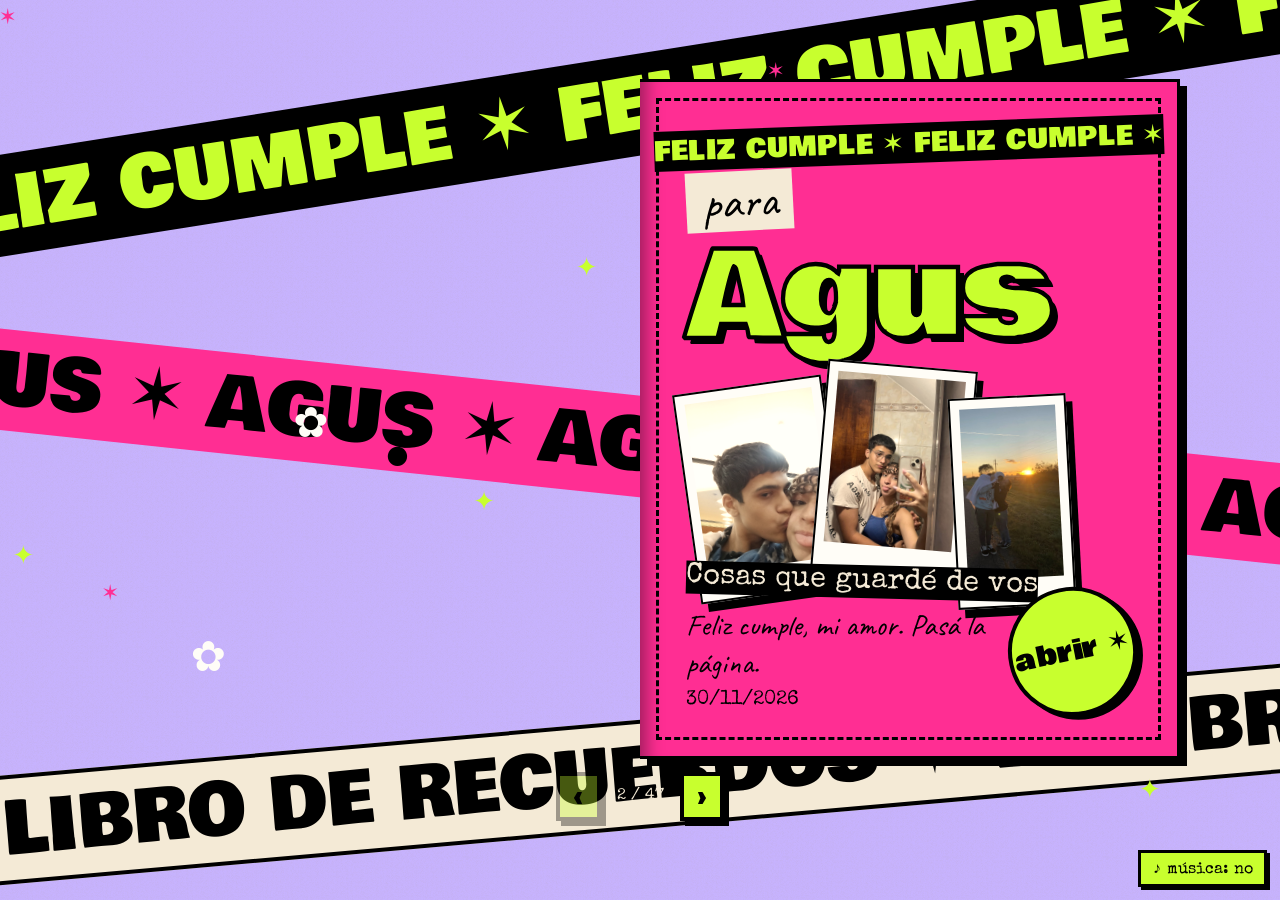
<file: index.html>
<!DOCTYPE html>
<html lang="es">
<head>
<meta charset="utf-8">
<meta name="viewport" content="width=device-width,initial-scale=1,viewport-fit=cover">
<title>Libro de recuerdos</title>
<meta name="theme-color" content="#ff2e93">
<link rel="preconnect" href="https://fonts.googleapis.com">
<link rel="preconnect" href="https://fonts.gstatic.com" crossorigin>
<link href="https://fonts.googleapis.com/css2?family=Bowlby+One&family=Caveat:wght@600&family=Special+Elite&display=swap" rel="stylesheet">
<link rel="stylesheet" href="styles.css">
<link rel="icon" href="assets/fotos/aguss ico2.ico">
<link rel="apple-touch-icon" href="assets/fotos/aguss ico3.ico">
</head>
<body>

<!-- LIBRO (se arma desde config.js) -->
<div id="book"><p class="bk-wait">Cargando el libro…</p></div>
<noscript><p style="padding:1rem">Este libro necesita JavaScript activado.</p></noscript>

<button id="musicBtn" hidden aria-pressed="false">♪ música: no</button>
<audio id="bgm" loop></audio>

<script>addEventListener("error",function(e){var b=document.getElementById("book");if(b&&/Cargando/.test(b.textContent))b.innerHTML='<p class="bk-wait">Algo falló: '+(e.message||"no se pudo cargar un archivo")+'. Descomprimí el ZIP completo y abrí index.html desde la carpeta.</p>'},true)</script>
<script src="config.js"></script>
<script src="script.js"></script>
</body>
</html>
</file>
<file: styles.css>
/* ===== Paleta ===== */
:root{--pink:#ff2e93;--acid:#c8ff2e;--lav:#c7b3ff;--ink:#000;--cream:#f4ead6;
  --display:"Bowlby One","Arial Black",Impact,sans-serif;--type:"Special Elite","Courier New",monospace;--hand:"Caveat","Comic Sans MS",cursive}
*{box-sizing:border-box;margin:0}
html{-webkit-text-size-adjust:100%}
body{font-family:var(--type);color:var(--ink);background:var(--pink);overflow-x:hidden;min-height:100svh}
[hidden]{display:none!important}
:focus-visible{outline:4px solid var(--acid);outline-offset:3px}
button{font:inherit;cursor:pointer}

/* ===== INTRO ===== */
#intro{min-height:100svh;display:flex;flex-direction:column;align-items:center;justify-content:center;gap:.4rem;padding:1.2rem 1rem calc(1.2rem + env(safe-area-inset-bottom));
  background:radial-gradient(var(--ink) 1.4px,transparent 1.6px) 0 0/14px 14px,var(--pink);overflow:hidden;position:relative}
.big{font:clamp(3.4rem,17vw,9rem)/.88 var(--display);color:var(--acid);text-shadow:5px 5px 0 var(--ink);-webkit-text-stroke:3px var(--ink);transform:rotate(-4deg);text-align:left;align-self:flex-start;margin-left:2vw;letter-spacing:-.02em}
.stage{position:relative;width:min(92vw,520px);aspect-ratio:400/340;touch-action:none}
#pibble{width:100%;height:100%;overflow:visible;filter:drop-shadow(8px 8px 0 var(--ink))}
#pibble .eyes{fill:#000}
#pibble .eyes-happy,#pibble .m-open{display:none}
#belly{position:absolute;left:25%;top:55%;width:50%;height:36%;border-radius:50%;touch-action:none;cursor:grab}
.sub{background:var(--ink);color:var(--lav);font:clamp(1.2rem,6vw,2.2rem) var(--display);padding:.2rem .8rem;transform:rotate(2.5deg);margin-top:.6rem}
.hint{font-family:var(--hand);font-size:1.7rem;background:var(--cream);padding:0 .6rem;transform:rotate(-2deg);animation:nudge 1.6s ease-in-out infinite}
@keyframes nudge{50%{transform:rotate(-2deg) translateY(6px)}}
#bubble{position:absolute;right:-2%;top:2%;font:clamp(2rem,10vw,3.6rem) var(--display);color:var(--acid);-webkit-text-stroke:2px var(--ink);text-shadow:4px 4px 0 var(--ink);transform:rotate(8deg) scale(0);transition:transform .2s cubic-bezier(.3,1.8,.5,1);pointer-events:none}
.yeah #bubble{transform:rotate(8deg) scale(1)}
/* reacciones */
.body{transform-origin:50% 70%}
.happy .body{animation:wig .22s infinite alternate}
.happy .head{animation:wig .3s infinite alternate-reverse}
.happy .belly{animation:jig .18s infinite alternate;transform-box:fill-box;transform-origin:center}
.paw{transform-box:fill-box;transform-origin:50% 100%}
.happy .pa,.happy .pc{animation:kick .25s infinite alternate}
.happy .pb,.happy .pd{animation:kick .25s infinite alternate-reverse}
.ear{transform-box:fill-box;transform-origin:50% 100%}
.happy .ear{animation:kick .2s infinite alternate}
.happy .m-open,.yeah .m-open,.yeah .eyes-happy{display:block}
.happy .m-closed,.yeah .m-closed,.yeah .eyes{display:none}
.yeah .head{animation:pop .5s}
@keyframes wig{to{transform:rotate(2.5deg) translateX(3px)}}
@keyframes jig{to{transform:scale(1.05,.95)}}
@keyframes kick{to{transform:rotate(14deg)}}
@keyframes pop{40%{transform:scale(1.12) rotate(-4deg)}}
#sparks span{position:fixed;pointer-events:none;font:1.6rem var(--display);color:var(--acid);-webkit-text-stroke:1px var(--ink);animation:fly .9s ease-out forwards}
@keyframes fly{to{transform:translate(var(--dx),var(--dy)) rotate(var(--r));opacity:0}}

/* ===== CORTINA ===== */
#curtain{position:fixed;inset:0;z-index:50;pointer-events:none;background:var(--acid);clip-path:circle(0 at var(--x,50%) var(--y,70%))}
#curtain.on{animation:wipe .9s ease-in forwards}
#curtain.off{clip-path:circle(150vmax at var(--x) var(--y));animation:unwipe .8s ease-out forwards}
@keyframes wipe{to{clip-path:circle(150vmax at var(--x) var(--y))}}
@keyframes unwipe{to{clip-path:circle(0 at var(--x) var(--y))}}

/* ===== LIBRO ===== */
#book{min-height:100svh;background:var(--cream);position:relative;
  background-image:url("data:image/svg+xml,%3Csvg xmlns='http://www.w3.org/2000/svg' width='160' height='160'%3E%3Cfilter id='n'%3E%3CfeTurbulence baseFrequency='.8' numOctaves='2'/%3E%3CfeColorMatrix values='0 0 0 0 .4 0 0 0 0 .3 0 0 0 0 .2 0 0 0 .13 0'/%3E%3C/filter%3E%3Crect width='160' height='160' filter='url(%23n)'/%3E%3C/svg%3E")}
.cover{min-height:100svh;display:grid;place-items:center;padding:1.2rem;perspective:1400px;background:var(--lav)}
.cover-in{width:min(92vw,440px);min-height:76svh;background:var(--pink);border:5px solid var(--ink);box-shadow:10px 10px 0 var(--ink);padding:1.6rem 1.4rem;display:flex;flex-direction:column;gap:.9rem;transform-origin:left center;position:relative}
.cover.open .cover-in{animation:openbook 1s ease-in forwards}
@keyframes openbook{to{transform:rotateY(-115deg);opacity:0}}
.cover .para{font:2rem var(--hand);background:var(--cream);align-self:flex-start;padding:0 .6rem;transform:rotate(-3deg)}
.cover h2{font:clamp(3rem,16vw,5.6rem)/.9 var(--display);color:var(--acid);-webkit-text-stroke:3px var(--ink);text-shadow:4px 4px 0 var(--ink);word-break:break-word}
.cover h3{font:1.5rem/1.15 var(--type);background:var(--ink);color:var(--cream);padding:.3rem .6rem;align-self:flex-start;transform:rotate(1.5deg)}
.cover p.msg{font-size:1.15rem;max-width:30ch}
.cover small{margin-top:auto;font-size:.95rem}
.btn{font:1.15rem var(--display);background:var(--acid);border:4px solid var(--ink);box-shadow:5px 5px 0 var(--ink);padding:.7rem 1rem;color:var(--ink);transition:transform .1s,box-shadow .1s}
.btn:active{transform:translate(4px,4px);box-shadow:1px 1px 0 var(--ink)}
.pages{padding:2.5rem 1rem 5rem;max-width:960px;margin:auto;animation:in .7s both}
@keyframes in{from{opacity:0}}
.pages h2{font:clamp(2rem,9vw,3.6rem)/1 var(--display);margin:3.5rem 0 1.4rem;display:inline-block;background:var(--lav);border:4px solid var(--ink);padding:.2rem .7rem;transform:rotate(-2deg)}
.pages h2:first-child{margin-top:0}
/* fotos */
.album{columns:2 150px;column-gap:1.2rem}
.polaroid{break-inside:avoid;background:#fffdf7;padding:.6rem .6rem 1rem;margin:0 0 1.5rem;border:2px solid var(--ink);box-shadow:4px 6px 0 rgba(0,0,0,.85);position:relative}
.polaroid:nth-child(4n+1){transform:rotate(-2.5deg)}.polaroid:nth-child(4n+2){transform:rotate(2deg) translateY(10px)}
.polaroid:nth-child(4n+3){transform:rotate(1.2deg)}.polaroid:nth-child(4n){transform:rotate(-1.6deg) translateY(8px)}
.polaroid::before{content:"";position:absolute;top:-12px;left:50%;width:70px;height:22px;margin-left:-35px;background:var(--acid);opacity:.85;transform:rotate(-4deg)}
.polaroid img{display:block;width:100%;height:auto;filter:sepia(.28) saturate(1.15) contrast(1.05);background:#e9c9a4}
.polaroid figcaption{font:1.45rem/1.1 var(--hand);margin-top:.5rem}
/* videos */
.clip{background:var(--ink);padding:.7rem;margin-bottom:1.5rem;transform:rotate(1deg);box-shadow:6px 6px 0 var(--pink)}
.clip video{width:100%;display:block;max-height:70svh;background:#222}
.clip .row{display:flex;gap:.8rem;align-items:center;margin-top:.6rem;color:var(--cream)}
.clip .btn{font-size:1rem;padding:.4rem .8rem;box-shadow:3px 3px 0 var(--pink)}
.clip .row span{font:1.4rem var(--hand)}
/* carta */
.envelope{position:relative;width:min(100%,460px);margin:2rem auto 0;cursor:pointer;background:none;border:0;display:block;text-align:left}
.env-back{height:230px;background:var(--lav);border:4px solid var(--ink);position:relative;transition:height .6s .4s}
.env-front{position:absolute;inset:auto 0 0 0;height:150px;background:var(--pink);border:4px solid var(--ink);clip-path:polygon(0 0,50% 55%,100% 0,100% 100%,0 100%);z-index:3}
.env-flap{position:absolute;top:0;left:0;right:0;height:115px;background:var(--acid);border:4px solid var(--ink);clip-path:polygon(0 0,100% 0,50% 100%);transform-origin:top;transition:transform .5s;z-index:4}
.sheet{position:absolute;left:5%;right:5%;bottom:10px;background:#fffdf7;border:3px solid var(--ink);padding:1.2rem 1.1rem;z-index:2;height:190px;overflow:hidden;transition:all .8s .45s;font-size:1.05rem;line-height:1.55}
.sheet p{margin-bottom:.8em}.sheet .sal{font:1.9rem var(--hand)}
.envelope.open .env-flap{transform:rotateX(180deg);z-index:1}
.envelope.open .env-back{height:var(--sh,560px)}
.envelope.open .sheet{position:relative;bottom:auto;height:auto;margin:0;left:0;right:0;z-index:2;transform:translateY(-130px) rotate(-1deg);margin-bottom:-110px;box-shadow:6px 6px 0 var(--ink)}
.envelope.open .env-front{display:none}
.envelope.open .env-back{display:none}
.tap{font:1.5rem var(--hand);text-align:center;margin-top:.8rem}
.envelope.open + .tap{display:none}
/* vales */
.vales{display:grid;gap:1.4rem;grid-template-columns:repeat(auto-fit,minmax(250px,1fr))}
.vale{border:4px dashed var(--ink);padding:1rem;position:relative;background:var(--c);display:flex;flex-direction:column;gap:.5rem;min-height:170px}
.vale:nth-child(odd){transform:rotate(-1deg)}.vale:nth-child(even){transform:rotate(1.2deg)}
.vale.pink{--c:var(--pink)}.vale.acid{--c:var(--acid)}.vale.lav{--c:var(--lav)}.vale.cream{--c:#fffdf7}
.vale h3{font:1.6rem/1 var(--display)}
.vale .btn{font-size:.95rem;align-self:flex-start;margin-top:auto;background:var(--cream);padding:.4rem .8rem;box-shadow:3px 3px 0 var(--ink)}
.vale .stamp{display:none;position:absolute;right:8px;top:30%;font:2.2rem var(--display);color:var(--ink);border:5px solid var(--ink);padding:0 .5rem;transform:rotate(-14deg);opacity:.8;pointer-events:none}
.vale.used{filter:grayscale(.8) contrast(.9)}.vale.used .stamp{display:block}
.fin{margin-top:4rem;font:2.2rem var(--hand);text-align:center}
#musicBtn{position:fixed;right:.8rem;bottom:calc(.8rem + env(safe-area-inset-bottom));z-index:60;font:1rem var(--type);background:var(--acid);border:3px solid var(--ink);box-shadow:3px 3px 0 var(--ink);padding:.4rem .7rem}
@media(max-width:699px){#musicBtn{right:.4rem;bottom:calc(.1rem + env(safe-area-inset-bottom))}}
@media(min-width:700px){.album{columns:3 200px}}
@media(prefers-reduced-motion:reduce){*{animation-duration:.01s!important;animation-iteration-count:1!important;transition-duration:.01s!important}}

/* ===== LIBRO TIPO CUADERNO DE AVENTURAS (páginas con hoja que se da vuelta) ===== */
#book{background-color:#4a2f27;display:flex;flex-direction:column;align-items:center;justify-content:center;gap:.8rem;padding:.8rem .5rem calc(.8rem + env(safe-area-inset-bottom))}
.bk-spread{display:flex;width:min(94vw,460px);height:min(80svh,680px);perspective:2000px}
.bk-page{flex:1;min-width:0;height:100%;overflow:hidden;container-type:size;background:#f6edda;border:3px solid #000}
.bk-r{transform-origin:left center;box-shadow:inset 22px 0 18px -16px rgba(0,0,0,.4)}
.bk-l{display:none;transform-origin:right center}
.bk-in{height:100%;padding:5cqw;font-size:4.4cqw;display:flex;flex-direction:column;gap:2.5cqw}
@media(min-width:900px){.bk-spread{width:min(1080px,94vw)}.bk-l{display:block;border-right:0;box-shadow:inset -22px 0 18px -16px rgba(0,0,0,.4)}.bk-r{border-left:0}.bk-empty{visibility:hidden}}
.bk-cover{background:var(--pink)}
.bk-cover .bk-in{margin:3cqw;height:calc(100% - 6cqw);border:3px dashed #000}
.bk-cover .para{font:9cqw var(--hand);background:var(--cream);align-self:flex-start;padding:0 3cqw;transform:rotate(-3deg)}
.bk-cover h2{font:22cqw/.9 var(--display);color:var(--acid);-webkit-text-stroke:.8cqw #000;text-shadow:1.2cqw 1.2cqw 0 #000;word-break:break-word}
.bk-cover h3{font:6cqw/1.15 var(--type);background:#000;color:var(--cream);padding:0;align-self:flex-start;transform:rotate(1.5deg)}
.bk-cover small{margin-top:auto}.bk-cover .btn{font-size:5cqw}
.bk-mes{font:6.5cqw var(--hand);background:var(--acid);border:2px solid #000;padding:0 2cqw;align-self:flex-start;transform:rotate(-3deg)}
.bk-grid{flex:1;min-height:0;display:grid;grid-template-columns:1fr 1fr;grid-auto-rows:minmax(0,1fr);gap:4cqw}
.bk-grid.n1,.bk-grid.n2{grid-template-columns:1fr}.bk-grid.n3 figure:last-child{grid-column:1/-1}
.bk-grid figure{margin:0;background:#fffdf7;border:2px solid #000;padding:2cqw 2cqw 1cqw;display:flex;flex-direction:column;min-height:0;box-shadow:2px 3px 0 rgba(0,0,0,.8);position:relative}
.bk-grid figure:nth-child(odd){transform:rotate(-1.8deg)}.bk-grid figure:nth-child(even){transform:rotate(1.5deg)}
.bk-grid figure::before{content:"";position:absolute;top:-2.5cqw;left:50%;width:16cqw;height:5cqw;margin-left:-8cqw;background:var(--acid);opacity:.85;transform:rotate(-4deg)}
.bk-grid img{flex:1;min-height:0;width:100%;object-fit:contain;object-position:center;cursor:zoom-in;filter:sepia(.25) saturate(1.15) contrast(1.05);background:#ece1ca}
.bk-grid figcaption{font:5.2cqw/1 var(--hand);min-height:5cqw;padding-top:1cqw}
.bk-vid{flex:1;min-height:0;margin:0;display:flex;flex-direction:column;background:#000;padding:2cqw;box-shadow:3px 3px 0 var(--pink)}
.bk-vid video{flex:1;min-height:0;width:100%;object-fit:contain}.bk-vid figcaption{color:var(--cream);font:5cqw var(--hand)}
.bk-note .bk-in{overflow:auto}.bk-note h3,.bk-write h3,.bk-valepg>.bk-in>h3{font:8cqw/1 var(--display)}
.bk-note p{font:6cqw/1.35 var(--hand)}.bk-note .firma{margin-top:auto;font-size:8cqw}
.bk-write textarea{flex:1;min-height:0;width:100%;resize:none;border:0;padding:0;background:repeating-linear-gradient(to bottom,transparent 0 calc(8cqw - 1px),#b9a98f calc(8cqw - 1px) 8cqw) local;font:6cqw/8cqw var(--hand);color:#000}
.bk-write textarea:focus{outline:none}.bk-write .btn{font-size:4cqw;padding:.3rem .7rem;align-self:flex-start}
.bk-vales{flex:1;min-height:0;display:grid;grid-auto-rows:minmax(0,1fr);gap:3cqw}
.bk-page .vale{min-height:0;transform:none;padding:3cqw;border-width:3px;gap:1cqw;overflow:hidden}
.bk-page .vale h3{font-size:6cqw}.bk-page .vale p{font-size:4.4cqw}.bk-page .vale .btn{font-size:4cqw;padding:.2rem .6rem;margin-top:0}.bk-page .vale .stamp{font-size:8cqw;top:25%}
.bk-nav{display:flex;gap:1rem;align-items:center;color:var(--cream)}.bk-nav .btn{padding:.2rem .9rem;font-size:1.4rem}.bk-nav .btn:disabled{opacity:.35}
.bk-lb{position:fixed;inset:0;z-index:70;background:rgba(0,0,0,.92);display:grid;place-items:center;padding:1rem;cursor:zoom-out}.bk-lb img{max-width:100%;max-height:100%;border:4px solid #fffdf7}

.bk-wait{font:1.6rem var(--hand);color:var(--cream);padding:2rem;text-align:center}

/* ===== FONDO ANIMADO + PORTADA COLLAGE ===== */
#book{background-color:var(--lav);overflow:hidden;position:relative}
.bk-spread,.bk-nav{position:relative;z-index:1}
.bk-bg{position:absolute;inset:0;overflow:hidden;pointer-events:none}
.bk-band{position:absolute;left:-10%;width:120%;overflow:hidden;font:clamp(1.8rem,8vmin,4.5rem)/1.1 var(--display);padding:.15em 0}
.b1{top:6%;transform:rotate(-9deg);background:#000;color:var(--acid)}
.b2{top:44%;transform:rotate(6deg);background:var(--pink);color:#000}
.b2 .mq{animation-direction:reverse}
.b3{top:80%;transform:rotate(-5deg);background:var(--cream);color:#000;border-block:4px solid #000}
.mq{display:flex;width:max-content;animation:mq var(--dur,30s) linear infinite}.mq span{white-space:nowrap}
@keyframes mq{to{transform:translateX(-50%)}}
.bk-bg i{position:absolute;font-style:normal;font-size:var(--s);animation:fl var(--t) ease-in-out infinite}
@keyframes fl{50%{transform:translateY(-4vh) rotate(calc(var(--r) + 50deg))}}
.bk-r{box-shadow:inset 22px 0 18px -16px rgba(0,0,0,.4),7px 7px 0 #000}
@media(min-width:900px){.bk-l{box-shadow:inset -22px 0 18px -16px rgba(0,0,0,.4),-7px 7px 0 #000}}
.bk-cover{background:var(--pink)}
.bk-cover .bk-in{position:relative;gap:1.5cqw}
.cv-tape{margin:-1cqw -6cqw 0;background:#000;color:var(--acid);overflow:hidden;transform:rotate(-2deg);font:5cqw/1.5 var(--display)}.cv-tape .mq{--dur:14s}
.bk-cover .cv-name{font:min(22cqw,calc(105cqw / var(--n)))/1 var(--display);word-break:normal;white-space:nowrap}
.cv-name span{display:inline-block;animation:hop 1.9s ease-in-out infinite;animation-delay:calc(var(--d) * .13s)}
@keyframes hop{0%,55%,100%{transform:translateY(0)}25%{transform:translateY(-3cqw) rotate(-5deg)}}
.cv-pics{position:relative;flex:1;min-height:0}
.cv-pics figure{position:absolute;left:var(--x);top:var(--y);margin:0;background:#fffdf7;padding:1.6cqw 1.6cqw 5cqw;border:2px solid #000;box-shadow:1.2cqw 1.6cqw 0 #000;transform:rotate(var(--r));animation:bob 4.2s ease-in-out infinite;animation-delay:var(--d)}
.cv-pics img{display:block;height:min(27cqh,32cqw);width:auto;max-width:30cqw;object-fit:contain;filter:sepia(.25) saturate(1.15)}
@keyframes bob{50%{transform:translateY(-2cqw) rotate(calc(var(--r) * -.5))}}
.bk-cover h3{font-size:5.4cqw}.cv-msg{font:5.6cqw var(--hand);max-width:62cqw}.bk-cover small{margin-top:0;max-width:62cqw}
.cv-open{position:absolute;right:4cqw;bottom:4cqw;width:24cqw;height:24cqw;border-radius:50%;padding:0;line-height:1;transform:rotate(-12deg);animation:wob 2.2s ease-in-out infinite;display:grid;place-items:center}
@keyframes wob{50%{transform:rotate(8deg) scale(1.08)}}
@media(max-width:899px){
  .cv-pics{container-type:size}
  .cv-pics img{height:min(max(12px,calc(84cqh - 30px)),32cqw)}
  .bk-cover h3{font-size:5.4cqw;align-self:center;max-width:100%;text-align:center;transform:none}
  .cv-msg{font-size:7cqw;max-width:100%;align-self:center;text-align:center}
  .bk-cover small{font-size:5cqw;max-width:100%;align-self:center;text-align:center}
  .cv-open{position:relative;right:auto;bottom:auto;align-self:flex-end;flex:none;margin-top:6cqw}
}
</file>
